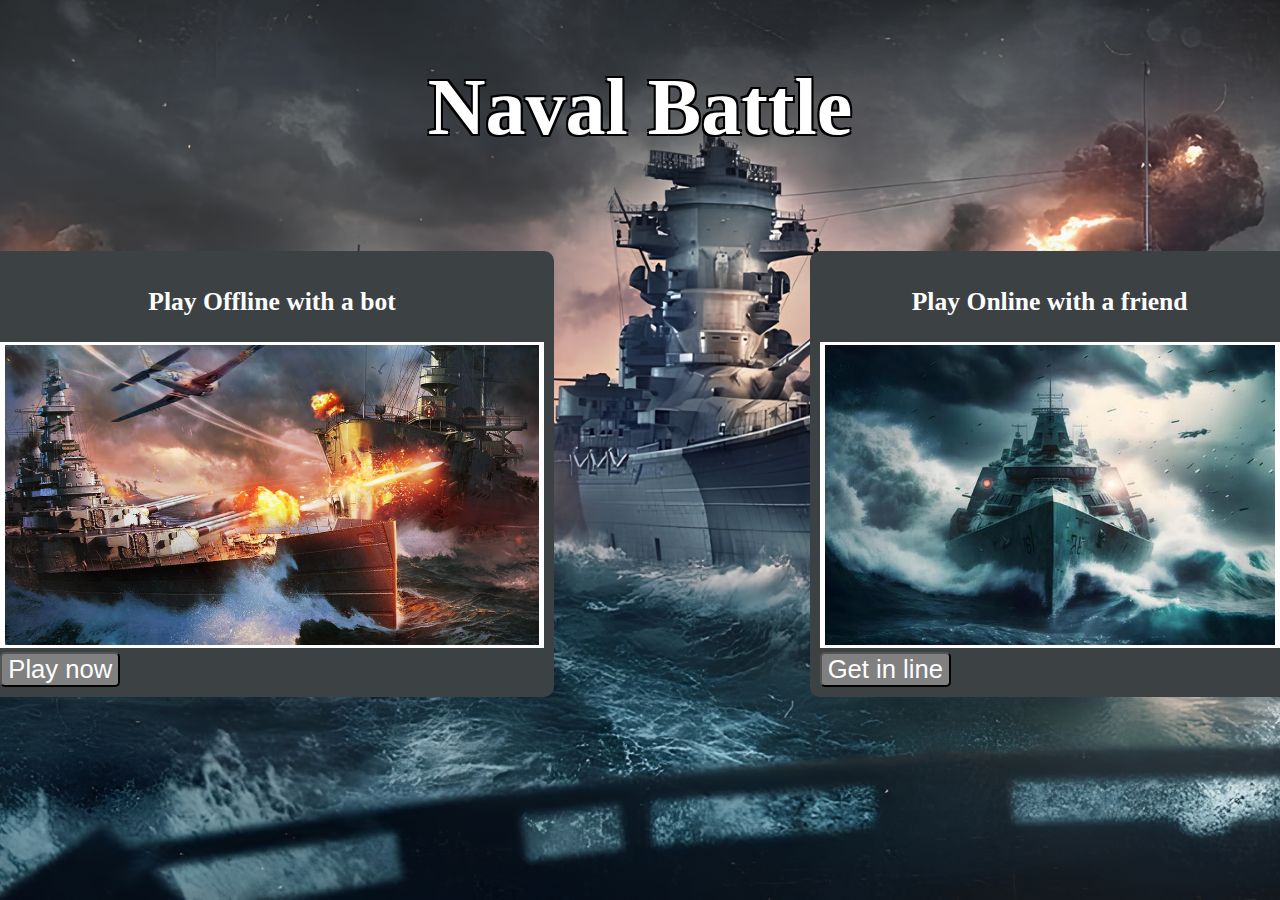
<file: index.html>
<!DOCTYPE html>
<html lang="en">
<head>
  <meta charset="UTF-8">
  <meta name="viewport" content="width=device-width, initial-scale=1.0">
  <link rel="stylesheet" href="css/style.css">
  <title>Naval Battle</title>
</head>
<body>
  <header class="tittle">
    <h1>Naval Battle</h1>
  </header>
  <section class="play_section">
    <div class="offline">
        <h3>
          Play Offline with a bot
        </h3>
        <form action="html/bot.html" method="get">
          <img id="offline_ship_image" src="assets/image.png" alt="ship_to_offline"><br>
          <button type="submit" class="button">Play now</button>
        </form>
    </div>
    <div class="online">
      <h3>
        Play Online with a friend
      </h3>
      <form action="bot.php">
        <img id="online_ship_image" src="assets/ship_solo.png" alt="ship_to_online"><br>
        <button type="submit" class="button">Get in line</button>
      </form>
    </div>
  </section>
</body>
</html>
</file>
<file: css/style.css>
body {
    display: flex;
    background-image: url("../assets/naval_background.png");
    background-size: cover; /* Faz a imagem de fundo ocupar 100% da tela */
    background-repeat: no-repeat; /* Impede a repetição da imagem de fundo */
    background-position: center; /* Centraliza a imagem de fundo */
    background-attachment: fixed; /* Faz a imagem de fundo permanecer estática */
    color: white;
    align-items: center;
    flex-direction: column;
}

.tittle{
    text-align: center;
    font-size: 40px;
    color: white; /* Cor do texto */
    text-shadow: 
        -2px -2px 0 #000,  
         2px -2px 0 #000,
        -2px  2px 0 #000,
         2px  2px 0 #000; 
    margin-bottom: 5vh;
}

.button{
    color: white;
    border-radius: 5px;
    background-color: gray;
    font-size: 2vw;
}

#offline_ship_image{
    height: 300px;
    border-style: solid; 
    border-top-width: 3px;
    border-right-width: 5px;
    border-bottom-width: 3px;
    border-left-width: 5px;
    width: auto;
}

#online_ship_image{
    height: 300px;
    border-style: solid; 
    border-top-width: 3px;
    border-right-width: 5px;
    border-bottom-width: 3px;
    border-left-width: 5px;
    width: auto;
}

h3{
    font-size: 2vw;
}

.play_section{
    display: flex;
    flex-direction: row;
    gap: 20vw;

}
.offline{
    align-items: center;
    display: flex;
    flex-direction:column;
    padding: 10px;
    border-radius: 10px;
    background-color: rgb(60, 65, 67);
}

.online{
    align-items: center;
    display: flex;
    flex-direction:column;
    padding: 10px;
    border-radius: 10px;
    background-color: rgb(60, 65, 67);
}


.bot_game{
    display: flex;
    flex-direction: row;
    justify-content: center;
    align-items: center;
}

.ally_ships{
    padding: 20px;
    display: flex;
    flex-direction: column;
    margin-bottom: 0;
    background-color: #342e2e;
    border-radius: 20px;
    margin-top: 10vh;
}

.ally_ships img{
    height: 8vh;
    margin-bottom: 2vh;
}

.ships{
    display: flex;
    flex-direction: column;
    text-align: center;
}

.ships h3{
    text-shadow: 
    -2px -2px 0 #000,  
     2px -2px 0 #000,
    -2px  2px 0 #000,
     2px  2px 0 #000; 
}

.matrix_ally {
    padding: 10px;
    padding-left: 30px;
    background-color: #3d3838;
    color: #342e2e;
    display: grid;
    grid-template-columns: repeat(8, 70px); /* Define 8 colunas de 70px cada */
    grid-template-rows: repeat(8, 70px); /* Define 8 linhas de 70px cada */
    gap: 5px;
    margin: 2vw;
}

.matrix_enemy {
    padding: 10px;
    padding-left: 30px;
    background-color: #3d3838;
    color: #342e2e;
    display: grid;
    grid-template-columns: repeat(8, 70px); /* Define 8 colunas de 70px cada */
    grid-template-rows: repeat(8, 70px); /* Define 8 linhas de 70px cada */
    gap: 5px;
    margin: 2vw;
}
.matrix_enemy div {
    width: 50px;
    height: 50px;
    background-color: lightgray;
    display: flex;
    align-items: center;
    justify-content: center;
    border: 1px solid #000;
}

.clone {
    position: absolute;
    pointer-events: none; /* Impede que a imagem clonada interfira com outros eventos do mouse */
    z-index: 1000; /* Garante que a imagem clonada fique acima de outros elementos */
}

.matrix-cell {
    width: 50px;
    height: 50px;
    background-color: lightgray;
    display: flex;
    align-items: center;
    justify-content: center;
    border: 1px solid #000;
}

.matrix-cell.occupied {
    background-color: yellow; /* Cor da célula quando ocupada */
}
</file>
